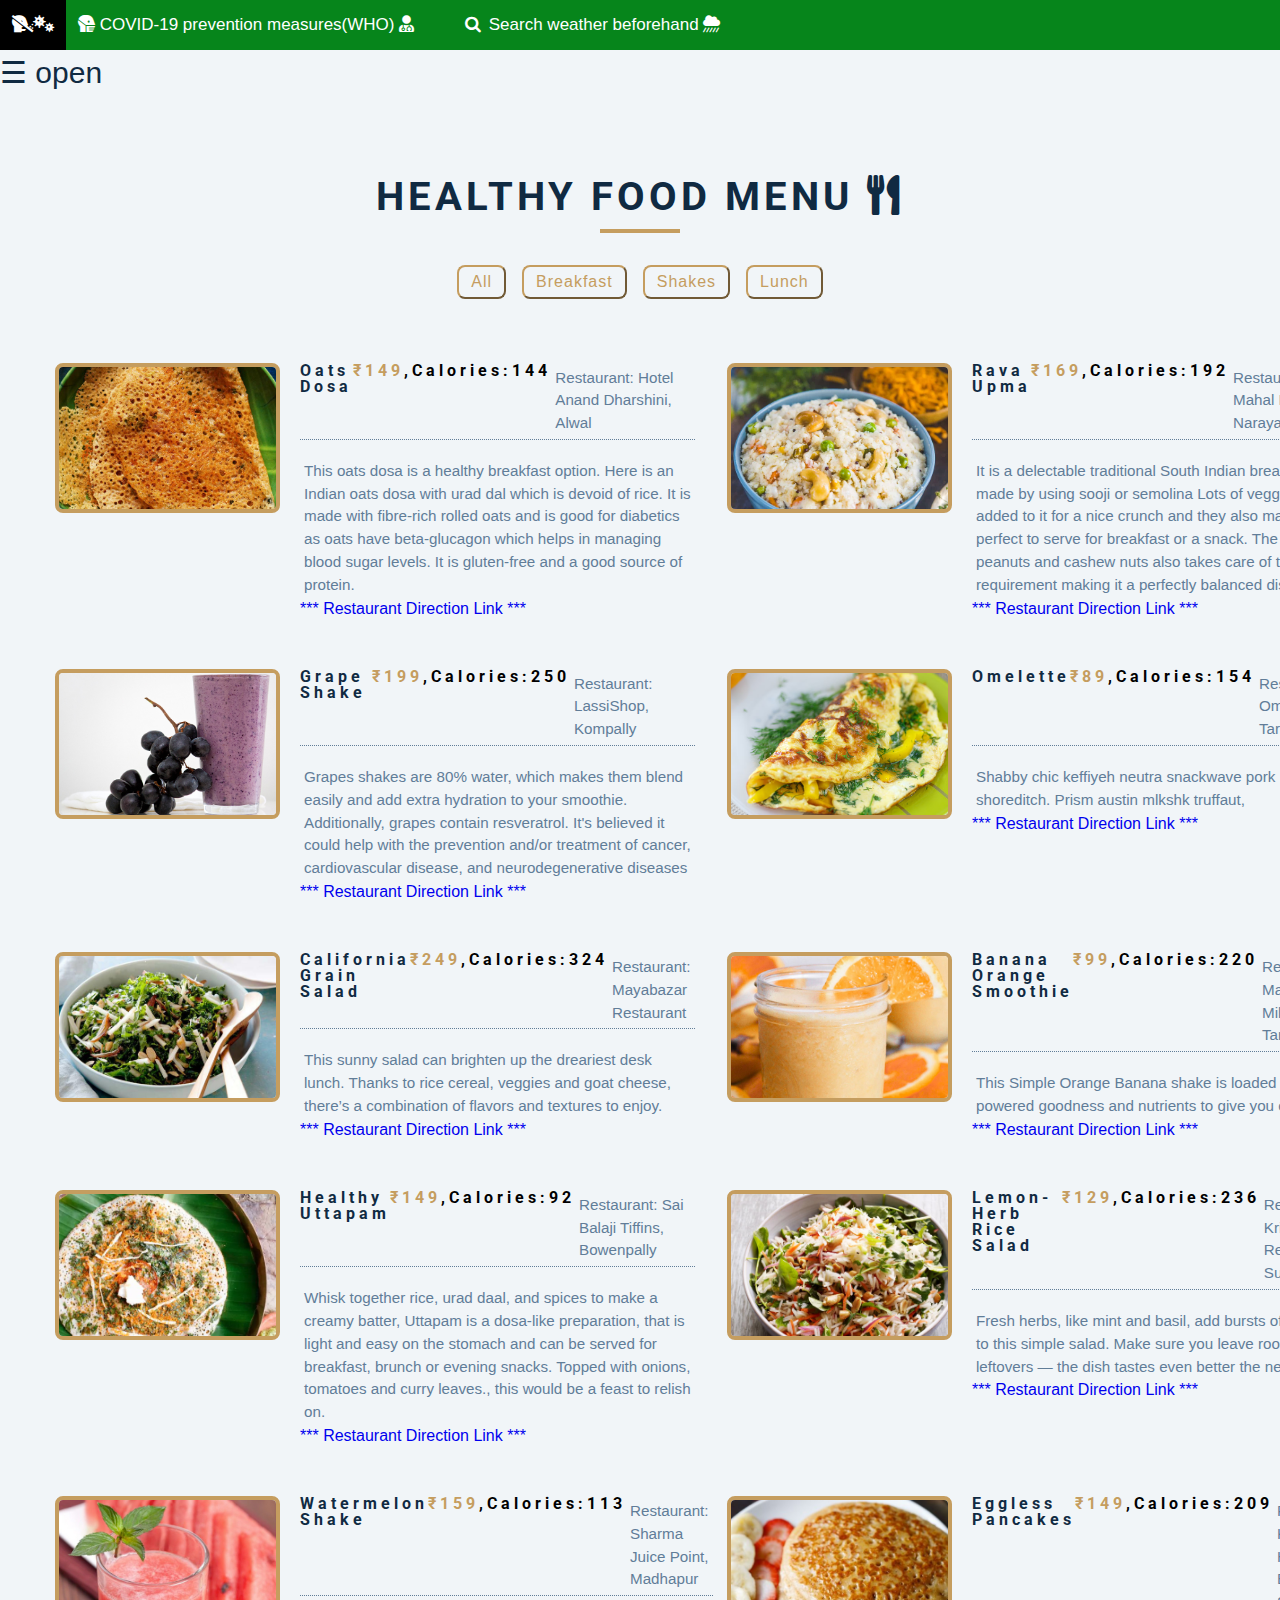
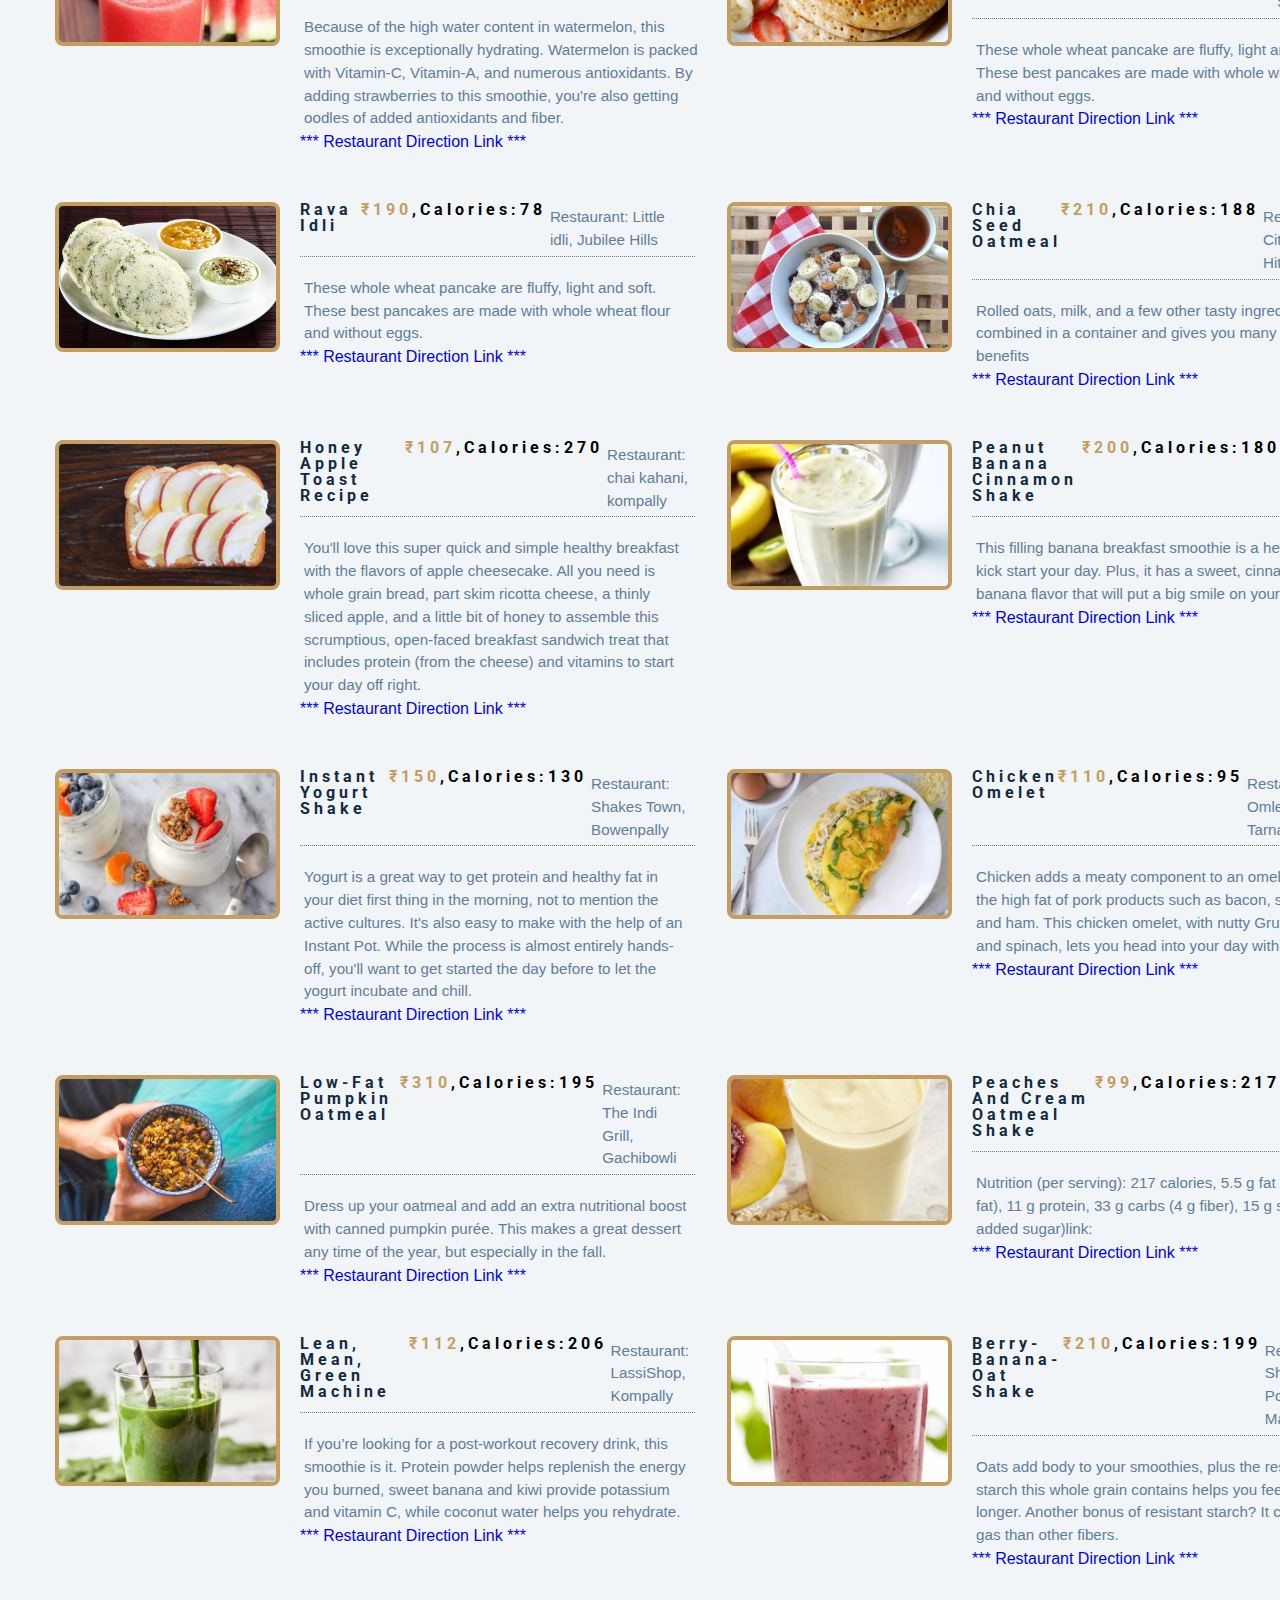
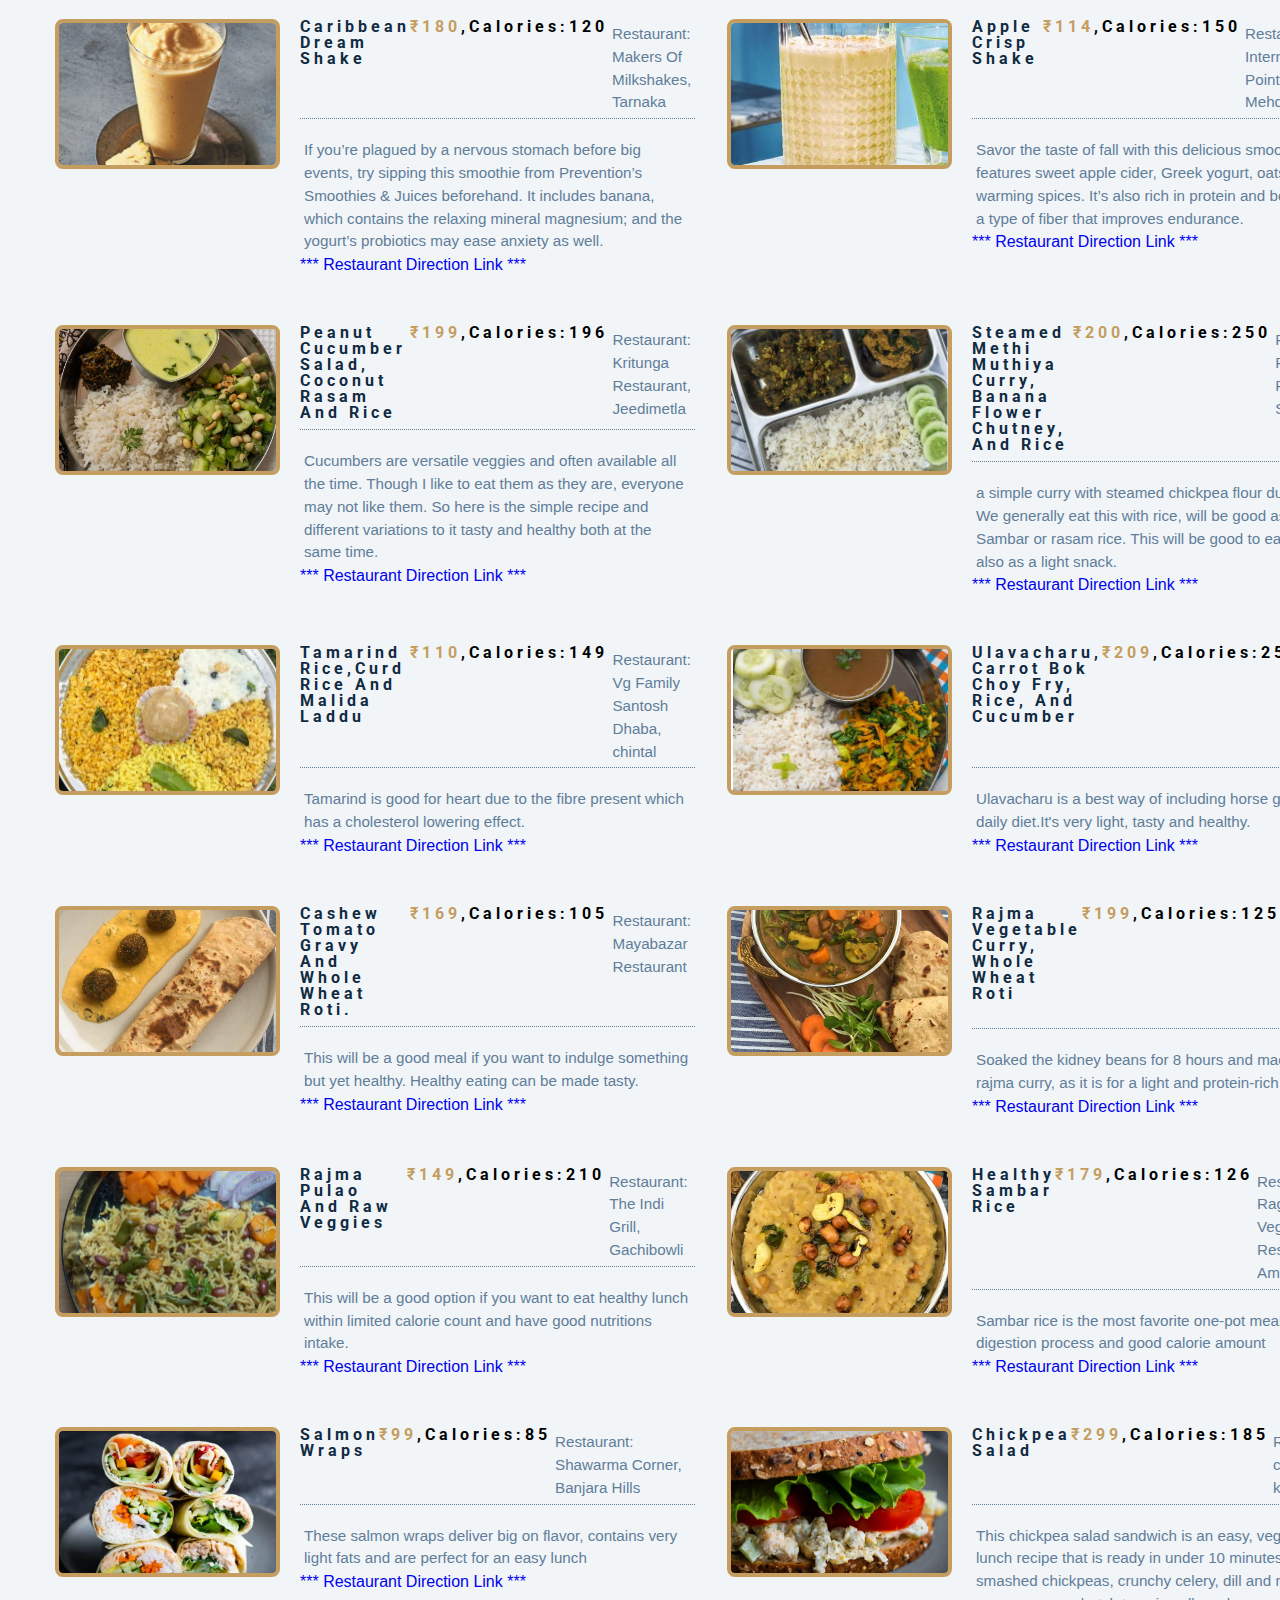
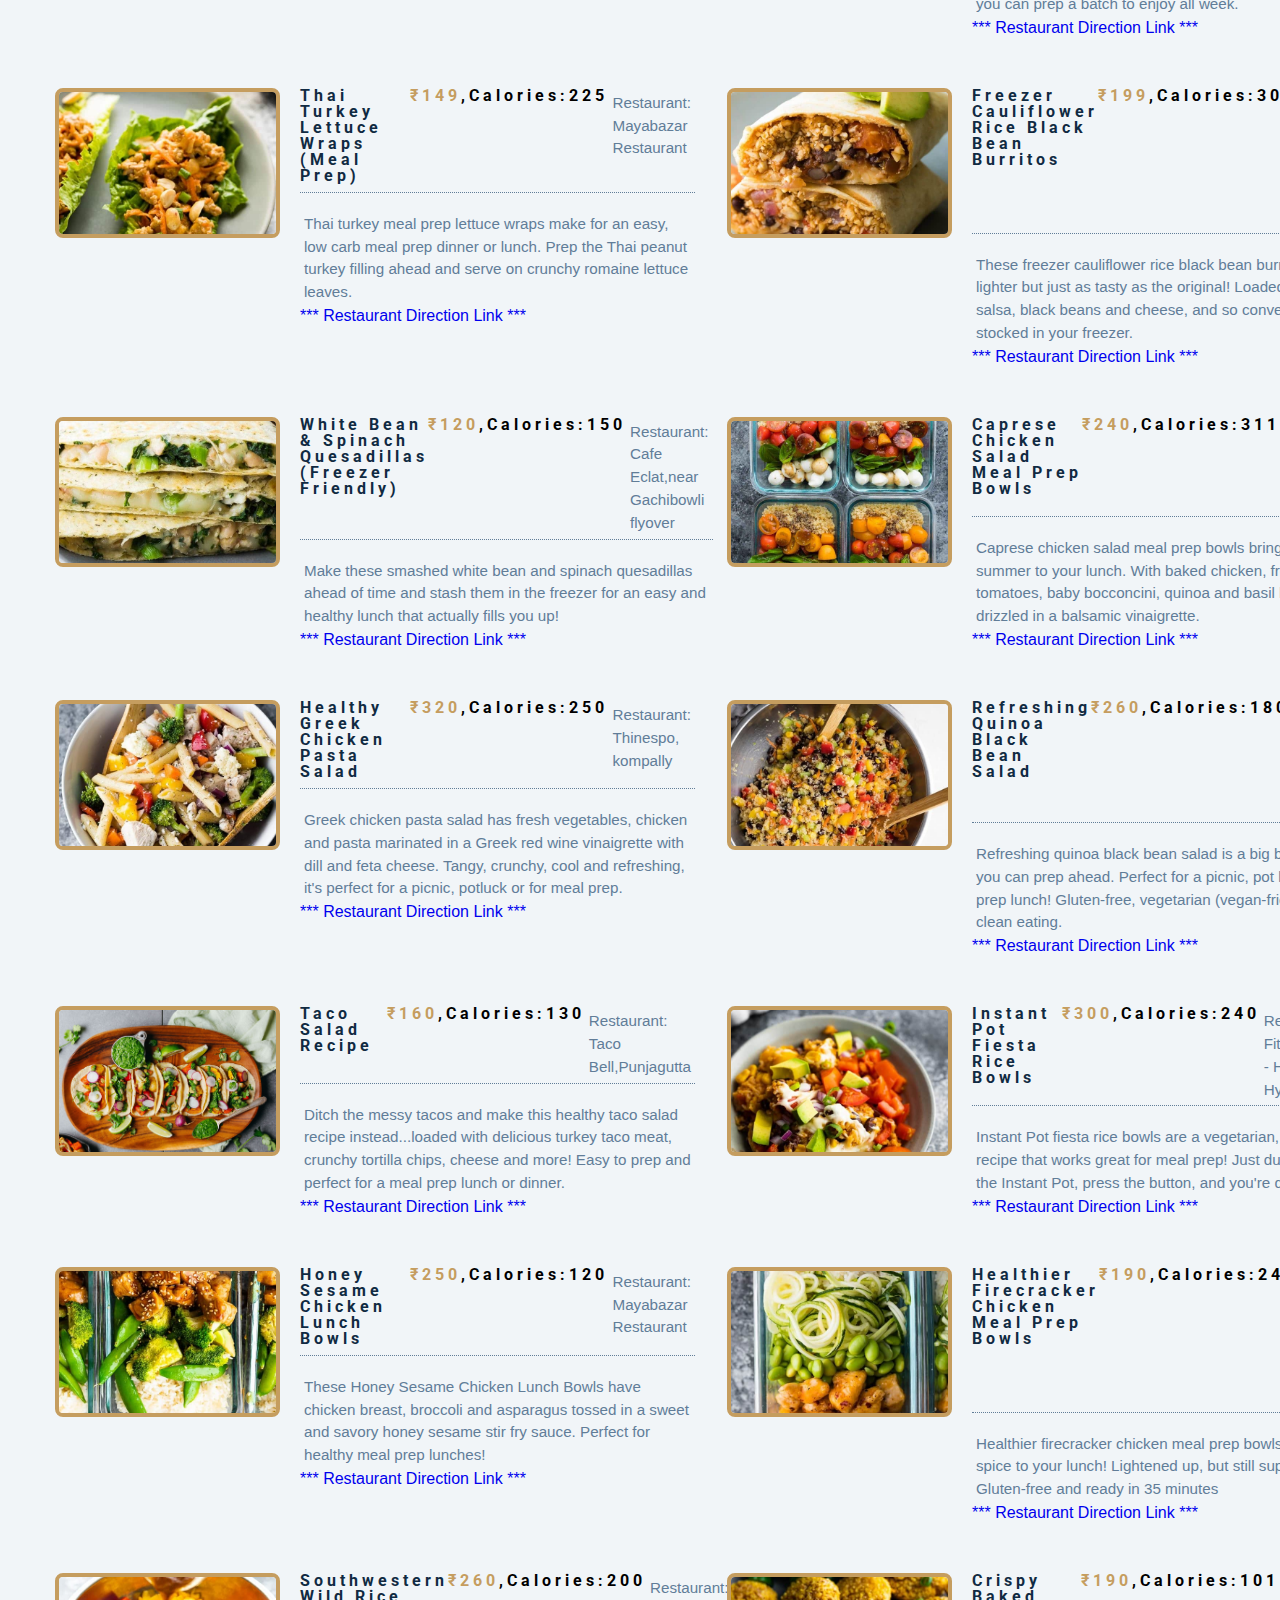
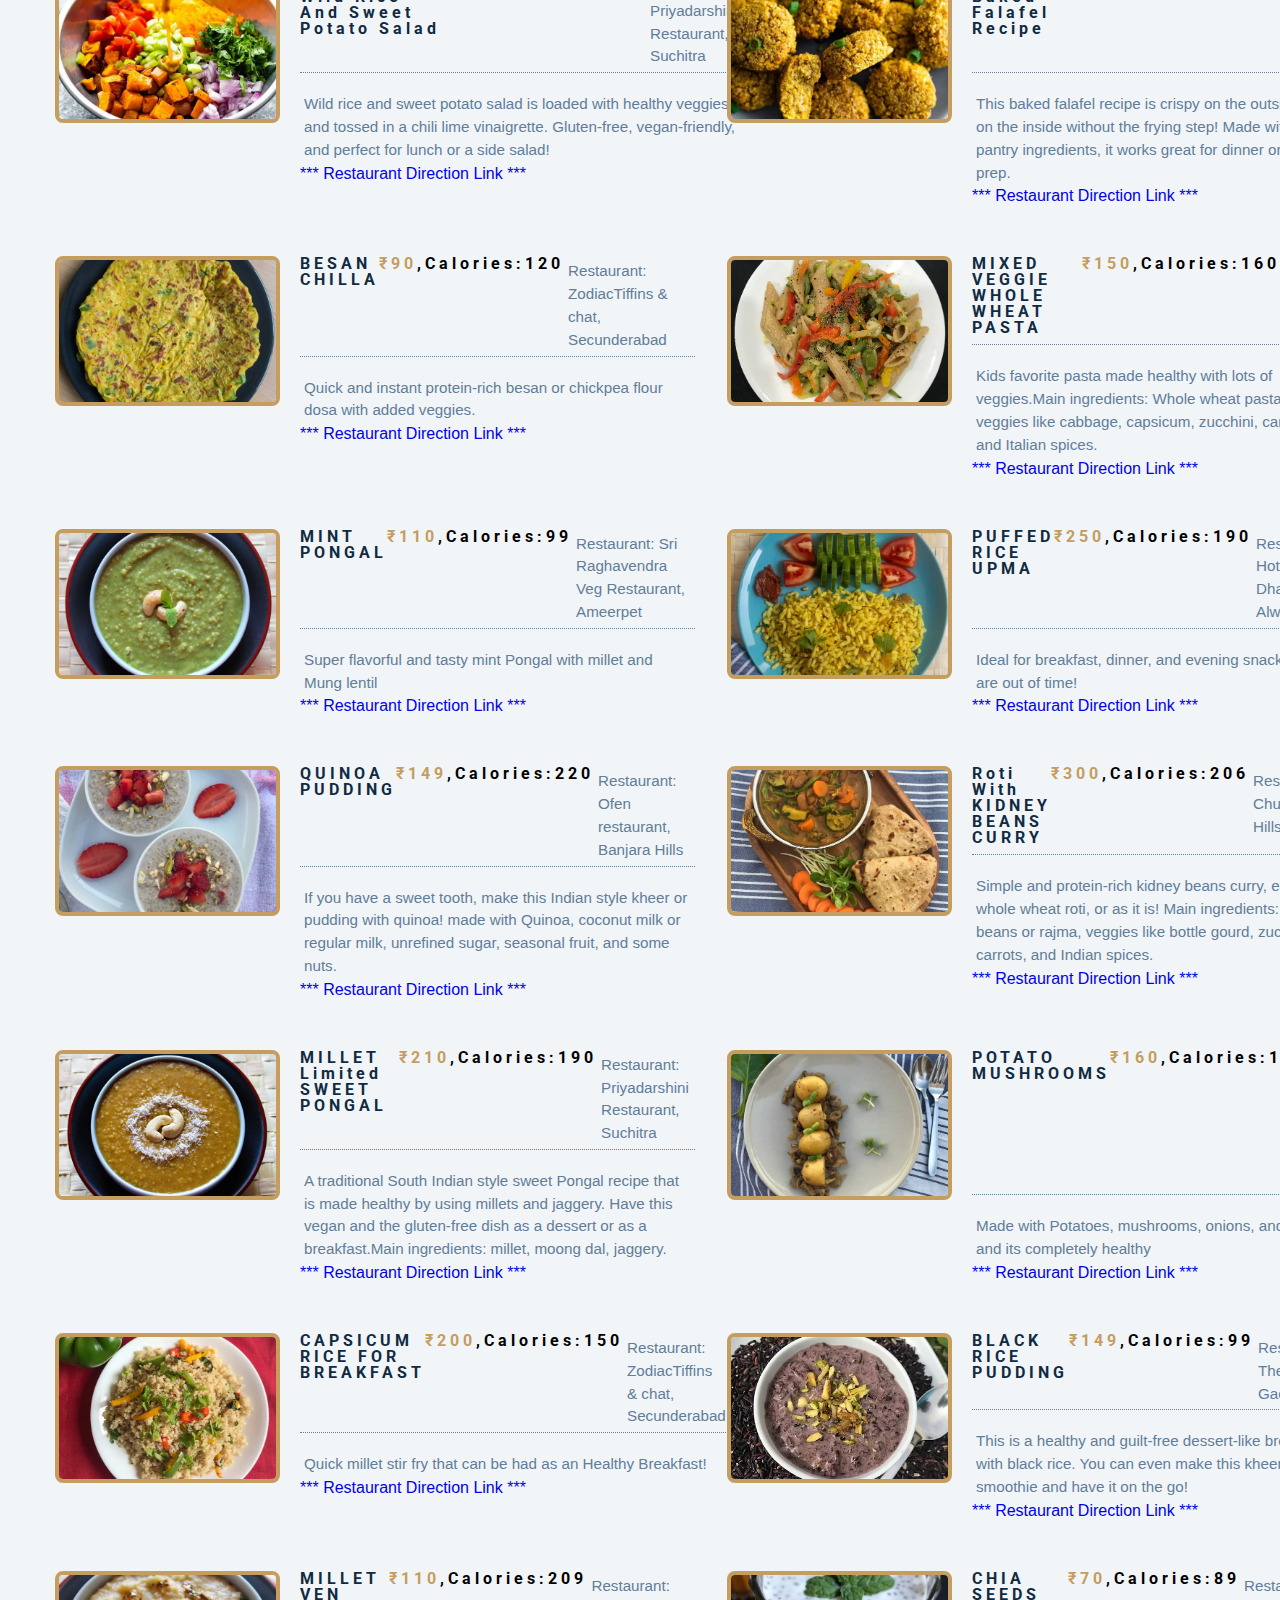
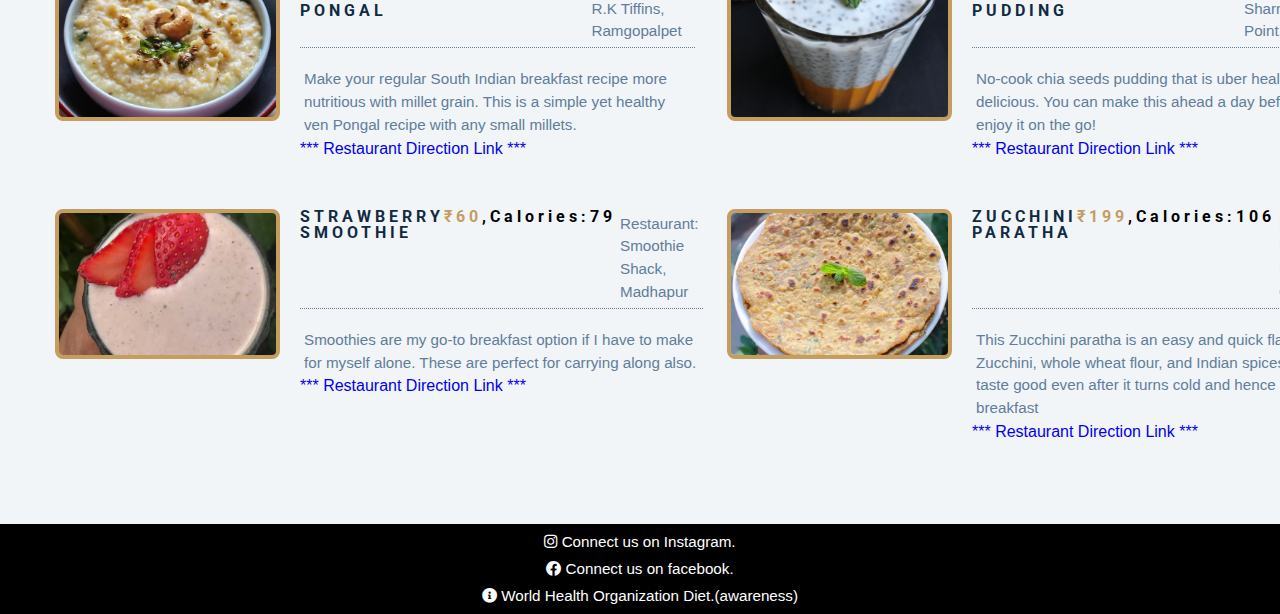
<file: index.html>
<!DOCTYPE html>
<html lang="en">
  <head>
    <meta charset="UTF-8" />
    <meta name="viewport" content="width=device-width, initial-scale=1.0" />
    <meta name="viewport" content="width=device-width, initial-scale=1">
    <title>Mini Project</title>
    <link
      rel="stylesheet"
      href="https://cdnjs.cloudflare.com/ajax/libs/font-awesome/5.14.0/css/all.min.css"
    />
    <link rel="stylesheet" href="styles.css" />
    <link rel="icon" href="favicon.ico">
    <link rel="stylesheet" href="https://cdnjs.cloudflare.com/ajax/libs/font-awesome/4.7.0/css/font-awesome.min.css">
    <style>
      .all-browsers {
        margin: 0;
        padding: 5px;
        background-color: lightgray;
      }
      
      .all-browsers > h1, .browser {
        margin: 10px;
        padding: 5px;
      }
      
      .browser {
        background: white;
      }
      
      .browser > h2, p {
        margin: 4px;
        font-size: 95%;
      }
      
      footer {
        text-align: center;
        padding: 3px;
        background-color: rgb(0, 0, 0);
        color: white;
      }
      body {
  font-family: "Lato", sans-serif;
}

.sidenav {
  height: 100%;
  width: 0;
  position: fixed;
  z-index: 1;
  top: 0;
  left: 0;
  background-color: #111;
  overflow-x: hidden;
  transition: 0.5s;
  padding-top: 60px;
}

.sidenav a {
  padding: 8px 8px 8px 32px;
  text-decoration: none;
  font-size: 25px;
  color: #818181;
  display: block;
  transition: 0.3s;
}

.sidenav a:hover {
  color: #f1f1f1;
}

.sidenav .closebtn {
  position: absolute;
  top: 0;
  right: 25px;
  font-size: 36px;
  margin-left: 50px;
}

@media screen and (max-height: 450px) {
  .sidenav {padding-top: 15px;}
  .sidenav a {font-size: 18px;}
}
     
</style>
  </head>
  <body>
    <div class="navbar">
      <a class="active" href="#"><i class="fas fa-head-side-cough-slash"></i><i class="fas fa-viruses"></i><a href="https://www.who.int/emergencies/diseases/novel-coronavirus-2019/advice-for-public#:~:text=Protect%20yourself%20and%20others%20from,a%20bent%20elbow%20or%20tissue." target="_blank"><i class="fas fa-head-side-mask"></i> COVID-19 prevention measures(WHO) <i class="fas fa-user-md"></i></a></a>
      <a class="active2" href="#"><a href="https://beingpraveen96.github.io/mini-project/index.html" target="_blank"><i class="fa fa-fw fa-search"></i> Search weather beforehand <i class="fas fa-cloud-showers-heavy"></i></a>
    </div>
    <div id="mySidenav" class="sidenav">
      <a href="javascript:void(0)" class="closebtn" onclick="closeNav()">&times;</a>
      <a href="#"><a href="details.html">About Website <i class="fas fa-info-circle"></i></a></a> 
      <a href="#"><a href="https://forms.gle/y1Fq222QgF9R5R5s7" target="_blank">Feedback us <i class="fas fa-comments"></i></a></a>
      <a href="#">Contact Us <i class="fas fa-phone-volume"></i> :</a>
      <a href="#">7731004086</a>
     </div>
    <span style="font-size:30px;cursor:pointer" onclick="openNav()">&#9776; open</span>

<script>
function openNav() {
  document.getElementById("mySidenav").style.width = "250px";
}

function closeNav() {
  document.getElementById("mySidenav").style.width = "0";
}
</script>
     <section class="menu">
      <div class="title">
        <h2>HEALTHY FOOD MENU <i class="fas fa-utensils"></i></h2>
        <div class="underline"></div>
      </div>
      
      <div class="btn-container">
        
      </div>
      
      <div class="section-center">
   
        <article class="menu-item">
          <img src="./menu-item.jpeg" alt="menu item" class="photo" />
          <div class="item-info">
            <header>
              <h4>Healthy foods</h4>
              <h4 class="price">starts from 99/- rupees</h4>
            </header>
            <p>Healthy foods give you nutrients and helps to maintain your health, feel good, and have energy. These nutrients include protein, carbohydrates, fat, water, vitamins, and minerals. Nutrition is important for everyone.
            </p>
          </div>
        </article>
        
        <article class="menu-item">
          <img src="./menu-item.jpeg" alt="menu item" class="photo" />
          <div class="item-info">
            <header>
              <h4>Healthy foods</h4>
              <h4 class="price">starts from 99/- rupees</h4>
            </header>
            <p class="item-text">
              Healthy foods give you nutrients and helps to maintain your health, feel good, and have energy. These nutrients include protein, carbohydrates, fat, water, vitamins, and minerals. Nutrition is important for everyone.
            </p>
          </div>
        </article>
        <article class="menu-item">
          <img src="./menu-item.jpeg" alt="menu item" class="photo" />
          <div class="item-info">
            <header>
              <h4><h4>Healthy foods</h4></h4>
              <h4 class="price">starts from 99/- rupees</h4>
            </header>
            <p class="item-text">
              Healthy foods give you nutrients and helps to maintain your health, feel good, and have energy. These nutrients include protein, carbohydrates, fat, water, vitamins, and minerals. Nutrition is important for everyone.
            </p>
          </div>
        </article>
      </div>
    </section>
    
    <script src="app.js"></script>
    
    <footer>
      <a href="#"><a href="https://www.instagram.com/the_healthy_menu_123/" target="_blank"><p style="color: white;"><i class="fab fa-instagram"></i> Connect us on Instagram.</p></a></a>
      <a href="#"><a href="https://www.facebook.com/profile.php?id=100041036780269" target="_blank"><p style="color: white;"><i class="fab fa-facebook"></i> Connect us on facebook. </p> </a></a>
      <a href="#"><a href="https://www.who.int/news-room/fact-sheets/detail/healthy-diet" target="_blank"><p style="color: white;"><i class="fas fa-info-circle"></i> World Health Organization Diet.(awareness)</p></a></a>
     </footer>
    
  </body>
</html>
</file>
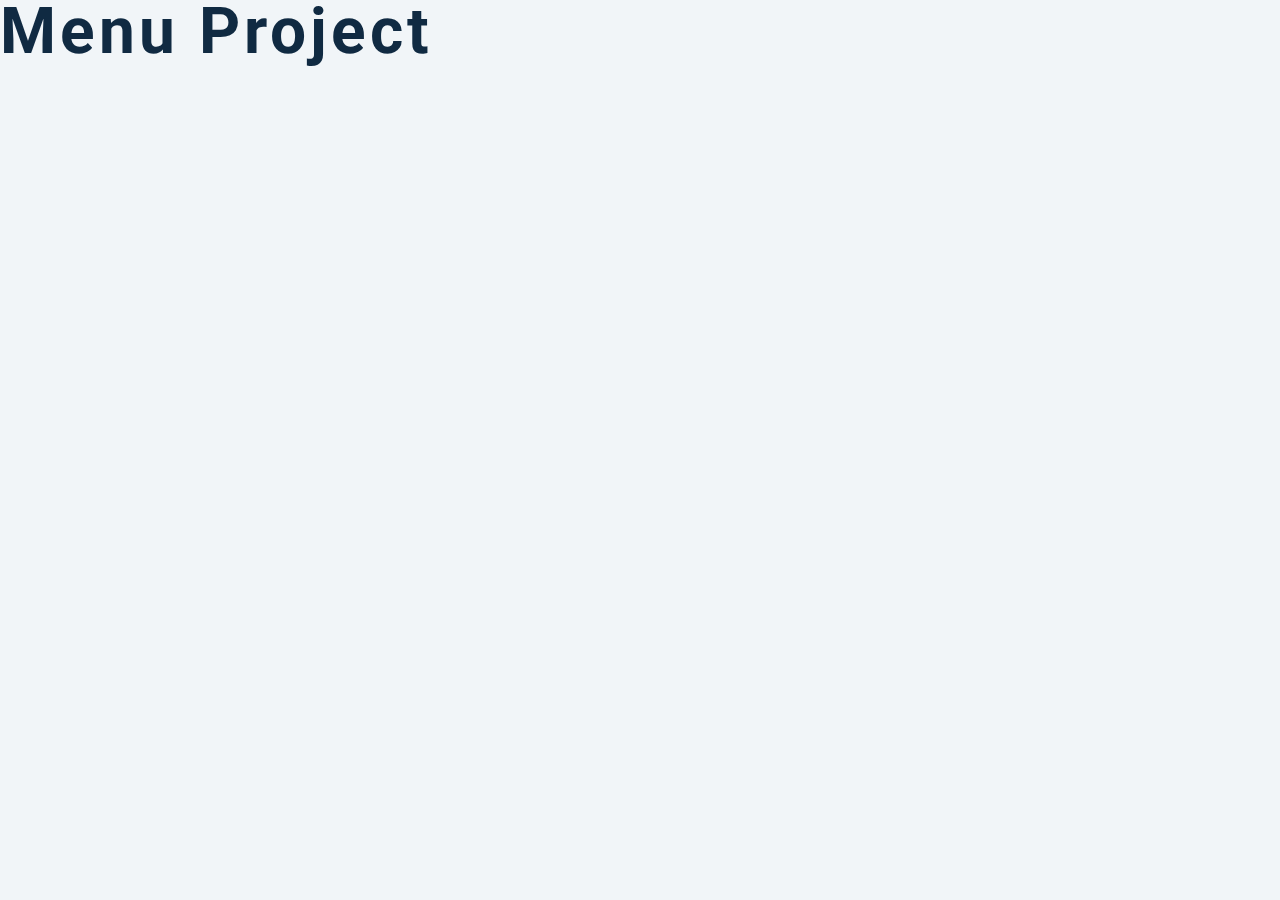
<file: setup/index.html>
<!DOCTYPE html>
<html lang="en">
  <head>
    <meta charset="UTF-8" />
    <meta name="viewport" content="width=device-width, initial-scale=1.0" />
    <title>Starter</title>
    <!-- font-awesome -->
    <link
      rel="stylesheet"
      href="https://cdnjs.cloudflare.com/ajax/libs/font-awesome/5.14.0/css/all.min.css"
    />
    <!-- styles -->
    <link rel="stylesheet" href="styles.css" />
  </head>
  <body>
    <h1>menu project</h1>
    <!-- javascript -->
    <script src="app.js"></script>
  </body>
</html>
</file>
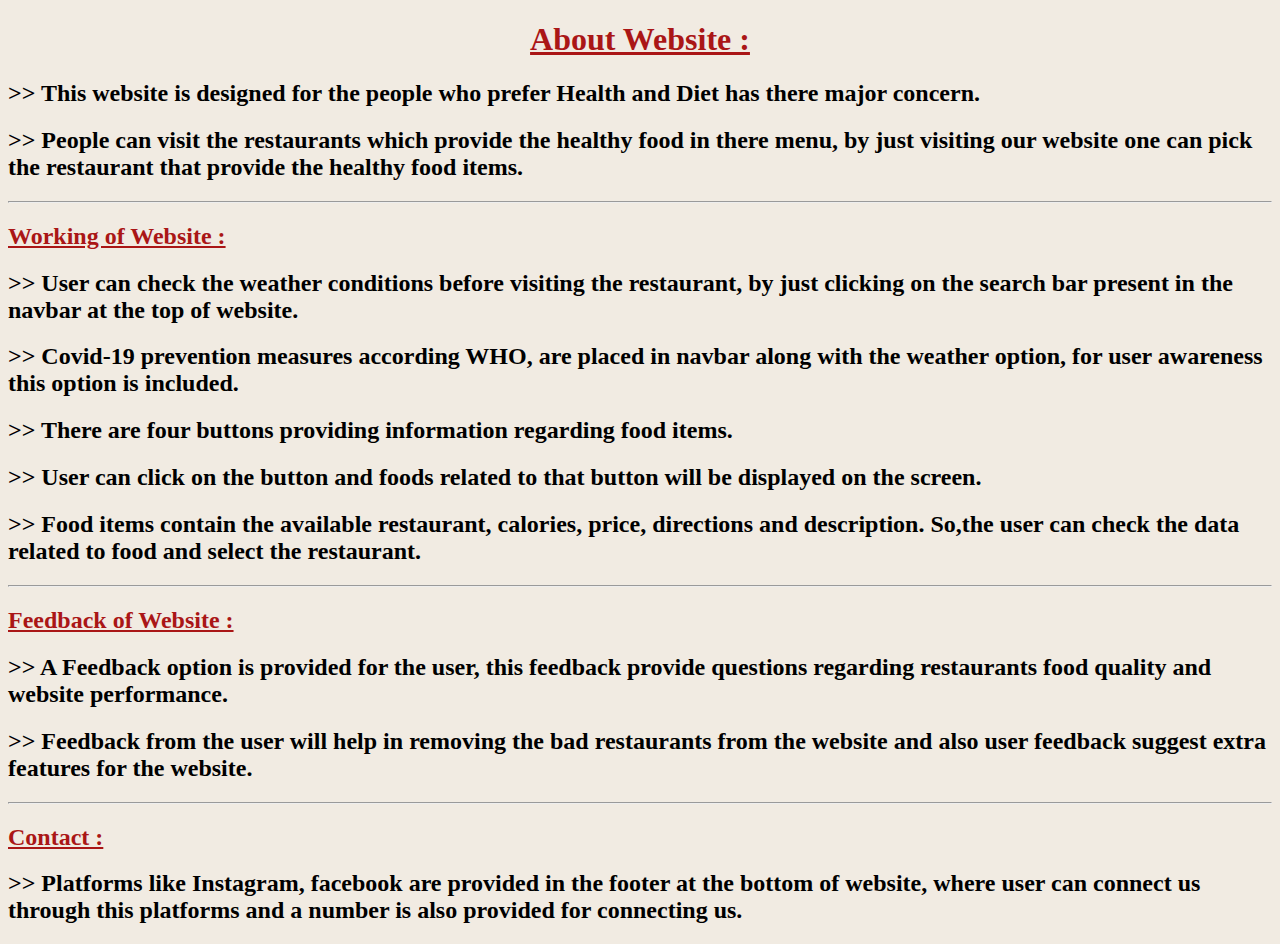
<file: details.html>
<!DOCTYPE html>
<html>
<head>
    <meta charset="UTF-8">
    <link rel="icon" href="favicon.ico">
<style>
th,td{
    padding: 3px;

}
</style>
<title>About Website</title>
</head>
<body style="background-color: rgb(241, 235, 226);">
<div class="section-center">
    <h1 style="text-align: center; color: rgb(170, 22, 22);"><u>About Website :</u><i class="fad fa-browser"></i></h1>
</div>
<div>
    <h2 style="text-align: left;">>> This website is designed for the people who prefer Health and Diet</u> has there major concern.</h2>
</div>
<div>
    <h2 style="text-align: left;"> >> People can visit the restaurants which provide the healthy food in there menu, by just visiting our website one can pick the restaurant that provide the healthy food items. </h2>
</div>
<hr>
<div>
    <h2 style="text-align: left; color: rgb(170, 22, 22);"><u>Working of Website :</u><i class="fad fa-browser"></i></h2>
</div>
<div>
    <h2 style="text-align: left;">>> User can check the weather conditions before visiting the restaurant, by just clicking on the search bar present in the navbar at the top of website.</h2>
</div>
<div>
    <h2 style="text-align: left;"> >> Covid-19 prevention measures according WHO, are placed in navbar along with the weather option, for user awareness this option is included.</h2>
</div>
<div>
    <h2 style="text-align: left;"> >> There are four buttons providing information regarding food items.</h2>
</div>
<div>
    <h2 style="text-align: left;"> >> User can click on the button and foods related to that button will be displayed on the screen.</h2>
</div>
<div>
    <h2 style="text-align: left;"> >> Food items contain the available restaurant, calories, price, directions and description. So,the user can check the data related to food and select the restaurant.</h2>
</div>
<hr>
<div>
    <h2 style="text-align: left;color: rgb(170, 22, 22); ;"><u>Feedback of Website :</u></h2>
</div>
<div>
    <h2 style="text-align: left;"> >> A Feedback option is provided for the user, this feedback provide questions regarding restaurants food quality and website performance. </h2>
</div>
<div>
    <h2 style="text-align: left;"> >> Feedback from the user will help in removing the bad restaurants from the website and also user feedback suggest extra features for the website.</h2>
</div>
<hr>
<div>
    <h2 style="text-align: left;color: rgb(170, 22, 22); ;"><u>Contact :</u></h2>
</div>
<div>
    <h2 style="text-align: left;"> >> Platforms like Instagram, facebook are provided in the footer at the bottom of website, where user can connect us through this platforms and a number is also provided for connecting us.</h2>
</div>
</body>
</html>
</file>
<file: styles.css>
@import url("https://fonts.googleapis.com/css?family=Open+Sans|Roboto:400,700&display=swap");
:root {
  
  --clr-primary-1: hsl(205, 86%, 17%);
  --clr-primary-2: hsl(205, 77%, 27%);
  --clr-primary-3: hsl(205, 72%, 37%);
  --clr-primary-4: hsl(205, 63%, 48%);
  
  --clr-primary-5: #49a6e9;
 
  --clr-primary-6: hsl(205, 89%, 70%);
  --clr-primary-7: hsl(205, 90%, 76%);
  --clr-primary-8: hsl(205, 86%, 81%);
  --clr-primary-9: hsl(205, 90%, 88%);
  --clr-primary-10: hsl(205, 100%, 96%);
  
  --clr-grey-1: hsl(209, 61%, 16%);
  --clr-grey-2: hsl(211, 39%, 23%);
  --clr-grey-3: hsl(209, 34%, 30%);
  --clr-grey-4: hsl(209, 28%, 39%);
  
  --clr-grey-5: hsl(210, 22%, 49%);
  --clr-grey-6: hsl(209, 23%, 60%);
  --clr-grey-7: hsl(211, 27%, 70%);
  --clr-grey-8: hsl(210, 31%, 80%);
  --clr-grey-9: hsl(212, 33%, 89%);
  --clr-grey-10: hsl(210, 36%, 96%);
  --clr-white: #fff;
  --clr-red-dark: hsl(360, 67%, 44%);
  --clr-red-light: hsl(360, 71%, 66%);
  --clr-green-dark: hsl(125, 67%, 44%);
  --clr-green-light: hsl(125, 71%, 66%);
  --clr-gold: #c59d5f;
  --clr-black: #222;
  --ff-primary: "Roboto", sans-serif;
  --ff-secondary: "Open Sans", sans-serif;
  --transition: all 0.3s linear;
  --spacing: 0.25rem;
  --radius: 0.5rem;
  --light-shadow: 0 5px 15px rgba(0, 0, 0, 0.1);
  --dark-shadow: 0 5px 15px rgba(0, 0, 0, 0.2);
  --max-width: 1170px;
  --fixed-width: 620px;
}

*,
::after,
::before {
  margin: 0;
  padding: 0;
  box-sizing: border-box;
}
body {
  font-family: var(--ff-secondary);
  background: var(--clr-grey-10);
  color: var(--clr-grey-1);
  line-height: 1.5;
  font-size: 0.875rem;
}
ul {
  list-style-type: none;
}
a {
  text-decoration: none;
}
img:not(.logo) {
  width: 100%;
}
img {
  display: block;
}

h1,
h2,
h3,
h4 {
  letter-spacing: var(--spacing);
  text-transform: capitalize;
  line-height: 1.25;
  margin-bottom: 0.75rem;
  font-family: var(--ff-primary);
}
h1 {
  font-size: 3rem;
}
h2 {
  font-size: 2rem;
}
h3 {
  font-size: 1.25rem;
}
h4 {
  font-size: 0.875rem;
}
p {
  margin-bottom: 1.25rem;
  color: var(--clr-grey-5);
}
@media screen and (min-width: 800px) {
  h1 {
    font-size: 4rem;
  }
  h2 {
    font-size: 2.5rem;
  }
  h3 {
    font-size: 1.75rem;
  }
  h4 {
    font-size: 1rem;
  }
  body {
    font-size: 1rem;
  }
  h1,
  h2,
  h3,
  h4 {
    line-height: 1;
  }
}


.btn {
  text-transform: uppercase;
  background: transparent;
  color: var(--clr-black);
  padding: 0.375rem 0.75rem;
  letter-spacing: var(--spacing);
  display: inline-block;
  transition: var(--transition);
  font-size: 0.875rem;
  border: 2px solid var(--clr-black);
  cursor: pointer;
  box-shadow: 0 1px 3px rgba(0, 0, 0, 0.2);
  border-radius: var(--radius);
}
.btn:hover {
  color: var(--clr-white);
  background: var(--clr-black);
}

.section {
  padding: 5rem 0;
}

main {
  min-height: 100vh;
  display: grid;
  place-items: center;
}


.menu {
  padding: 5rem 0;
}
.title {
  text-align: center;
  margin-bottom: 2rem;
}
.underline {
  width: 5rem;
  height: 0.25rem;
  background: var(--clr-gold);
  margin-left: auto;
  margin-right: auto;
}
.btn-container {
  margin-bottom: 4rem;
  display: flex;
  justify-content: center;
}
.filter-btn {
  background: transparent;
  border-color: var(--clr-gold);
  font-size: 1rem;
  text-transform: capitalize;
  margin: 0 0.5rem;
  letter-spacing: 1px;
  border-radius: var(--radius);
  padding: 0.375rem 0.75rem;
  color: var(--clr-gold);
  cursor: pointer;
  transition: var(--transition);
}
.filter-btn:hover {
  background: var(--clr-gold);
  color: var(--clr-white);
}
.section-center {
  width: 90vw;
  margin: 0 auto;
  max-width: 1170px;
  display: grid;
  gap: 3rem 2rem;
  justify-items: center;
}
.menu-item {
  display: grid;
  gap: 1rem 2rem;
  max-width: 25rem;
}
.photo {
  object-fit: cover;
  height: 200px;
  border: 0.25rem solid var(--clr-gold);
  border-radius: var(--radius);
}
.item-info header {
  display: flex;
  justify-content: space-between;
  border-bottom: 0.5px dotted var(--clr-grey-5);
}
.item-info h4 {
  margin-bottom: 0.5rem;
}
.price {
  color: var(--clr-gold);
}
.item-text {
  margin-bottom: 0;
  padding-top: 1rem;
}

@media screen and (min-width: 768px) {
  .menu-item {
    grid-template-columns: 225px 1fr;
    gap: 0 1.25rem;
    max-width: 40rem;
  }
  .photo {
    height: 175px;
  }
}
@media screen and (min-width: 1200px) {
  .section-center {
    width: 95vw;
    grid-template-columns: 1fr 1fr;
  }
  .photo {
    height: 150px;
  }
}
.navbar {
  width: 100%;
  background-color:rgb(6, 133, 27);
  overflow: auto;
}

.navbar a {
  float: left;
  text-align: center;
  padding: 12px;
  color: white;
  text-decoration: none;
  font-size: 17px;
}


.navbar a:hover {
  background-color: #000;
}

.active {
  background-color:rgb(253, 16, 16);
}


@media screen and (max-width: 500px) {
  .navbar a {
    float: none;
    display: block;
  }
}
.footer{
    margin-top: .625rem;
    padding: 1.875rem 0;
    background-color: #03191ddc;
    opacity: 1!important;
}
</file>
<file: setup/styles.css>
/*
=============== 
Fonts
===============
*/
@import url("https://fonts.googleapis.com/css?family=Open+Sans|Roboto:400,700&display=swap");

/*
=============== 
Variables
===============
*/

:root {
  /* dark shades of primary color*/
  --clr-primary-1: hsl(205, 86%, 17%);
  --clr-primary-2: hsl(205, 77%, 27%);
  --clr-primary-3: hsl(205, 72%, 37%);
  --clr-primary-4: hsl(205, 63%, 48%);
  /* primary/main color */
  --clr-primary-5: #49a6e9;
  /* lighter shades of primary color */
  --clr-primary-6: hsl(205, 89%, 70%);
  --clr-primary-7: hsl(205, 90%, 76%);
  --clr-primary-8: hsl(205, 86%, 81%);
  --clr-primary-9: hsl(205, 90%, 88%);
  --clr-primary-10: hsl(205, 100%, 96%);
  /* darkest grey - used for headings */
  --clr-grey-1: hsl(209, 61%, 16%);
  --clr-grey-2: hsl(211, 39%, 23%);
  --clr-grey-3: hsl(209, 34%, 30%);
  --clr-grey-4: hsl(209, 28%, 39%);
  /* grey used for paragraphs */
  --clr-grey-5: hsl(210, 22%, 49%);
  --clr-grey-6: hsl(209, 23%, 60%);
  --clr-grey-7: hsl(211, 27%, 70%);
  --clr-grey-8: hsl(210, 31%, 80%);
  --clr-grey-9: hsl(212, 33%, 89%);
  --clr-grey-10: hsl(210, 36%, 96%);
  --clr-white: #fff;
  --clr-red-dark: hsl(360, 67%, 44%);
  --clr-red-light: hsl(360, 71%, 66%);
  --clr-green-dark: hsl(125, 67%, 44%);
  --clr-green-light: hsl(125, 71%, 66%);
  --clr-gold: #c59d5f;
  --clr-black: #222;
  --ff-primary: "Roboto", sans-serif;
  --ff-secondary: "Open Sans", sans-serif;
  --transition: all 0.3s linear;
  --spacing: 0.25rem;
  --radius: 0.5rem;
  --light-shadow: 0 5px 15px rgba(0, 0, 0, 0.1);
  --dark-shadow: 0 5px 15px rgba(0, 0, 0, 0.2);
  --max-width: 1170px;
  --fixed-width: 620px;
}
/*
=============== 
Global Styles
===============
*/

*,
::after,
::before {
  margin: 0;
  padding: 0;
  box-sizing: border-box;
}
body {
  font-family: var(--ff-secondary);
  background: var(--clr-grey-10);
  color: var(--clr-grey-1);
  line-height: 1.5;
  font-size: 0.875rem;
}
ul {
  list-style-type: none;
}
a {
  text-decoration: none;
}
img:not(.logo) {
  width: 100%;
}
img {
  display: block;
}

h1,
h2,
h3,
h4 {
  letter-spacing: var(--spacing);
  text-transform: capitalize;
  line-height: 1.25;
  margin-bottom: 0.75rem;
  font-family: var(--ff-primary);
}
h1 {
  font-size: 3rem;
}
h2 {
  font-size: 2rem;
}
h3 {
  font-size: 1.25rem;
}
h4 {
  font-size: 0.875rem;
}
p {
  margin-bottom: 1.25rem;
  color: var(--clr-grey-5);
}
@media screen and (min-width: 800px) {
  h1 {
    font-size: 4rem;
  }
  h2 {
    font-size: 2.5rem;
  }
  h3 {
    font-size: 1.75rem;
  }
  h4 {
    font-size: 1rem;
  }
  body {
    font-size: 1rem;
  }
  h1,
  h2,
  h3,
  h4 {
    line-height: 1;
  }
}
/*  global classes */

.btn {
  text-transform: uppercase;
  background: transparent;
  color: var(--clr-black);
  padding: 0.375rem 0.75rem;
  letter-spacing: var(--spacing);
  display: inline-block;
  transition: var(--transition);
  font-size: 0.875rem;
  border: 2px solid var(--clr-black);
  cursor: pointer;
  box-shadow: 0 1px 3px rgba(0, 0, 0, 0.2);
  border-radius: var(--radius);
}
.btn:hover {
  color: var(--clr-white);
  background: var(--clr-black);
}
/* section */
.section {
  padding: 5rem 0;
}

main {
  min-height: 100vh;
  display: grid;
  place-items: center;
}
/*
=============== 
Menu
===============
*/

.menu {
  padding: 5rem 0;
}
.title {
  text-align: center;
  margin-bottom: 2rem;
}
.underline {
  width: 5rem;
  height: 0.25rem;
  background: var(--clr-gold);
  margin-left: auto;
  margin-right: auto;
}
.btn-container {
  margin-bottom: 4rem;
  display: flex;
  justify-content: center;
}
.filter-btn {
  background: transparent;
  border-color: var(--clr-gold);
  font-size: 1rem;
  text-transform: capitalize;
  margin: 0 0.5rem;
  letter-spacing: 1px;
  border-radius: var(--radius);
  padding: 0.375rem 0.75rem;
  color: var(--clr-gold);
  cursor: pointer;
  transition: var(--transition);
}
.filter-btn:hover {
  background: var(--clr-gold);
  color: var(--clr-white);
}
.section-center {
  width: 90vw;
  margin: 0 auto;
  max-width: 1170px;
  display: grid;
  gap: 3rem 2rem;
  justify-items: center;
}
.menu-item {
  display: grid;
  gap: 1rem 2rem;
  max-width: 25rem;
}
.photo {
  object-fit: cover;
  height: 200px;
  border: 0.25rem solid var(--clr-gold);
  border-radius: var(--radius);
}
.item-info header {
  display: flex;
  justify-content: space-between;
  border-bottom: 0.5px dotted var(--clr-grey-5);
}
.item-info h4 {
  margin-bottom: 0.5rem;
}
.price {
  color: var(--clr-gold);
}
.item-text {
  margin-bottom: 0;
  padding-top: 1rem;
}

@media screen and (min-width: 768px) {
  .menu-item {
    grid-template-columns: 225px 1fr;
    gap: 0 1.25rem;
    max-width: 40rem;
  }
  .photo {
    height: 175px;
  }
}
@media screen and (min-width: 1200px) {
  .section-center {
    width: 95vw;
    grid-template-columns: 1fr 1fr;
  }
  .photo {
    height: 150px;
  }
}
</file>
